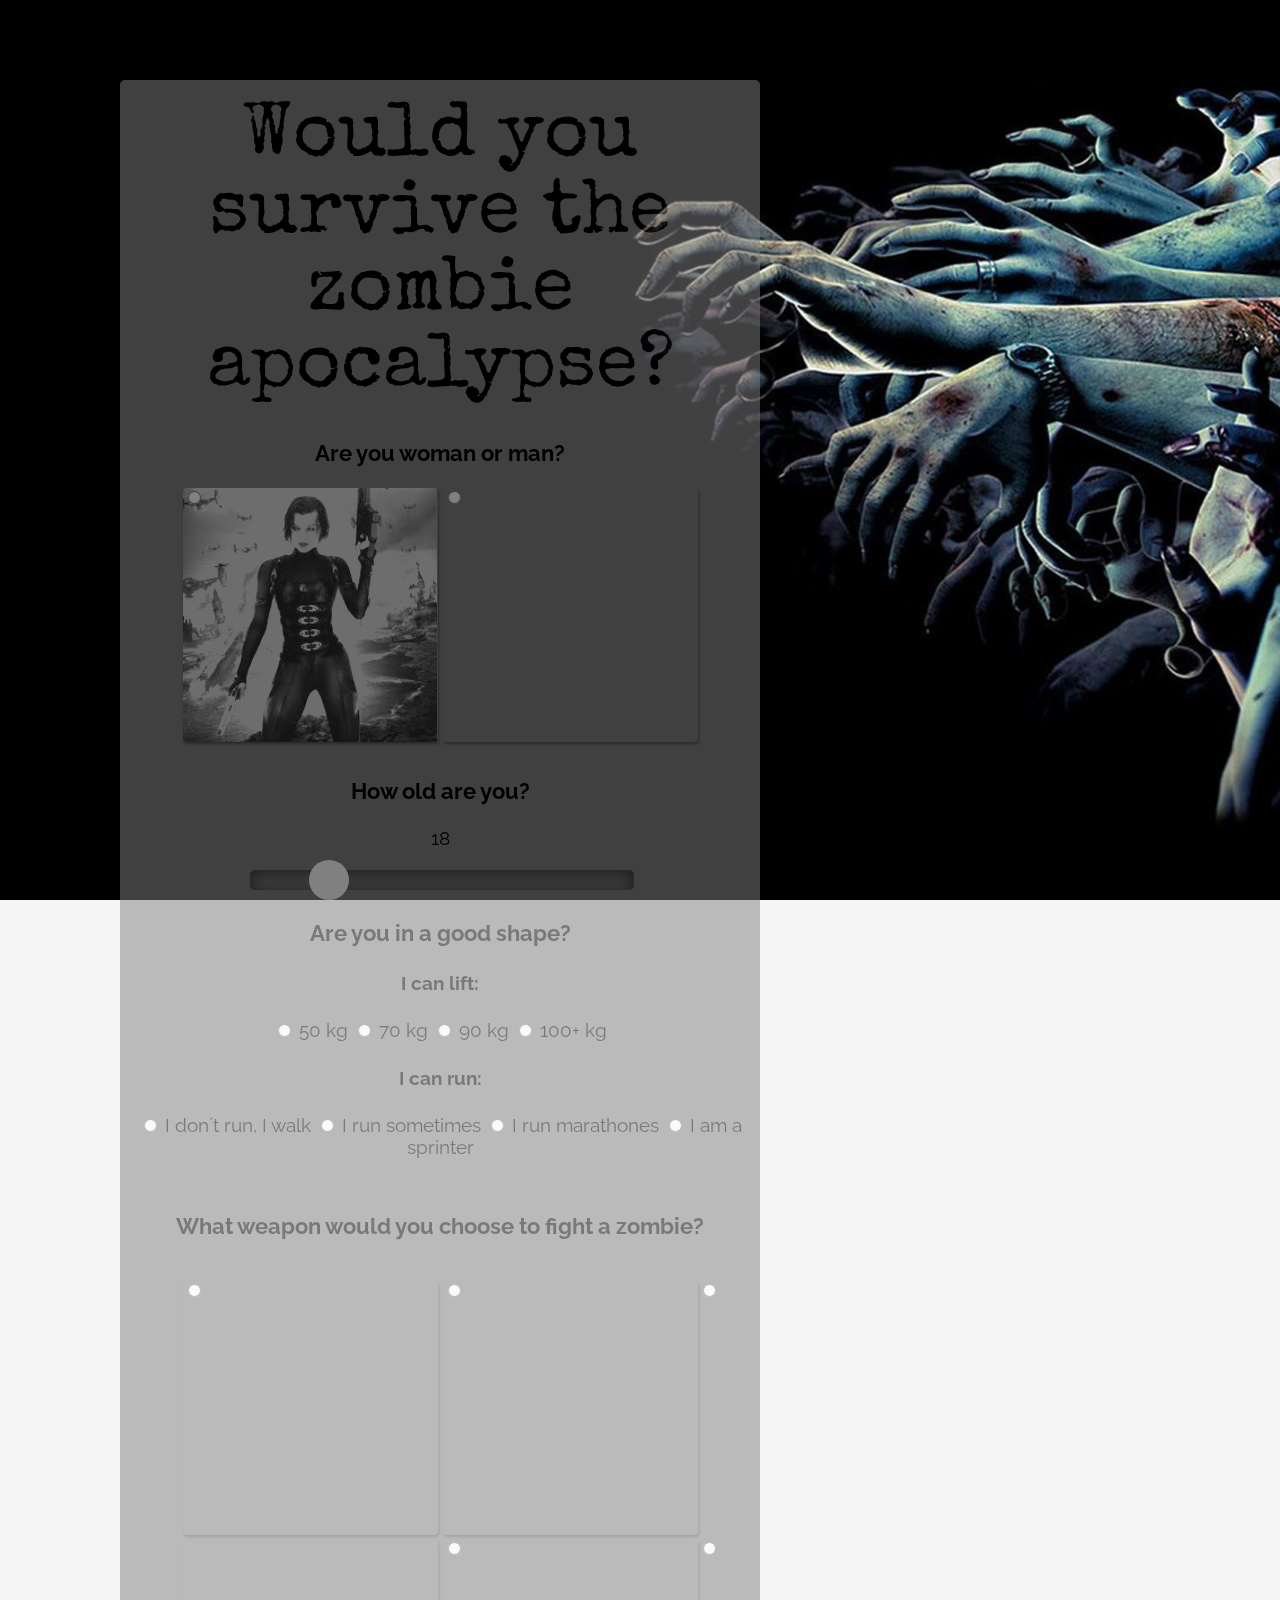
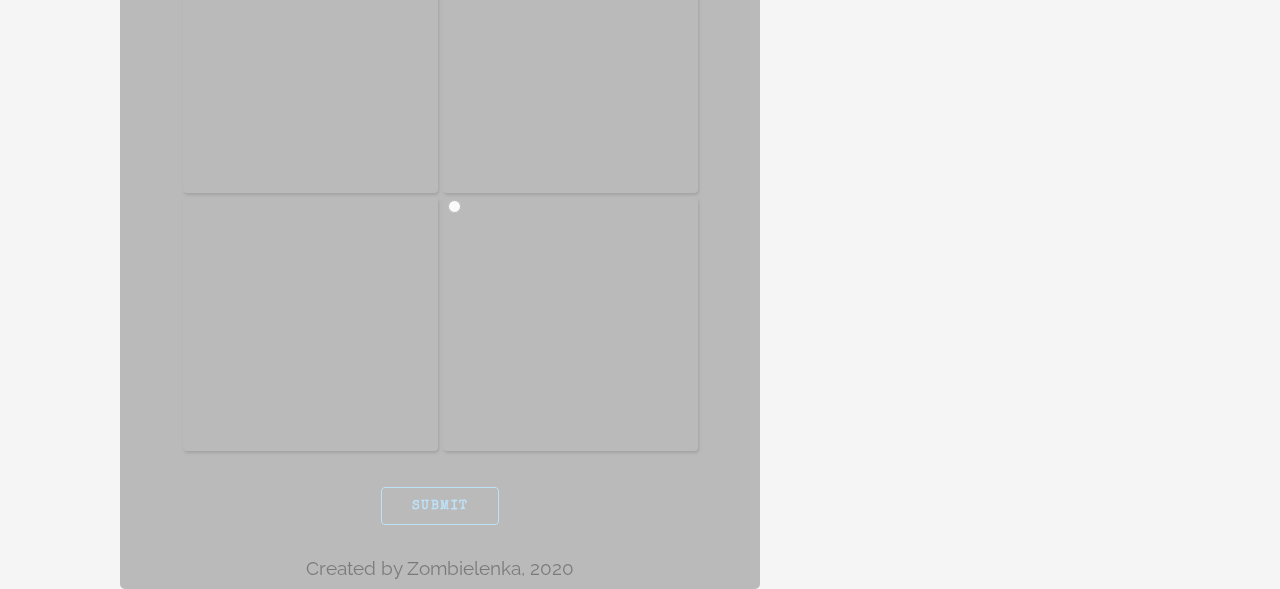
<file: src/main/resources/templates/index.html>
<!DOCTYPE html>
<html xmlns="http://www.w3.org/1999/xhtml"
      xmlns:th="http://www.thymeleaf.org">
<head>
    <meta charset="utf-8"/>
    <meta name="viewport" content="width=device-width, initial-scale=1.0"/>
    <link rel="stylesheet" href="../static/css/styly.css"
          th:href="${'css/styly.css'}"/>
    <link rel="icon" href="../static/images/favicon.png"
          th:href="${'images/favicon.png'}"/>
    <link href="https://fonts.googleapis.com/css?family=Special+Elite&display=swap" rel="stylesheet">
    <link href="https://fonts.googleapis.com/css2?family=Comic+Neue&family=Raleway:wght@500&display=swap"
          rel="stylesheet">
    <title>Would you survive the zombie apocalypse?</title>
</head>
<body>
    <div class="page">

        <header>
            <h1>Would you survive the zombie apocalypse?</h1>
        </header>

        <center>
            <form name="myform" method="post">
                <div class="container">
                    <h3>Are you woman or man?</h3>
                    <div class="selector">
                        <input id="woman2" type="radio" name="gender" value="woman"/>
                        <label class="drinkcard-cc woman" for="woman2"></label>

                        <input id="man2" type="radio" name="gender" value="man"/>
                        <label class="drinkcard-cc man" for="man2"></label>
                    </div>
                </div>

                <div class="age">
                    <h3>How old are you?</h3>
                    <p id="value">18</p>
                    <div class="skala">
                        <input class="slider" id="valueChoise" name="age" type="range" min="1" max="100"
                               value="18"/>
                    </div>

                    <script type="text/javascript">
                        var slider = document.getElementById("valueChoise");
                        var output = document.getElementById("value");
                        output.innerHTML = slider.value;
                        slider.oninput = function () {
                            output.innerHTML = this.value;
                        }
                    </script>
                </div>

                <div class="shape">
                    <h3>Are you in a good shape?</h3>
                    <h4>I can lift:</h4>
                    <label class="inline-radio">
                        <input type="radio" name="strength" value="50">
                        <span class="label-body">50 kg</span>
                    </label>

                    <label class="inline-radio">
                        <input type="radio" name="strength" value="70">
                        <span class="label-body">70 kg</span>
                    </label>

                    <label class="inline-radio">
                        <input type="radio" name="strength" value="90">
                        <span class="label-body">90 kg</span>
                    </label>

                    <label class="inline-radio">
                        <input type="radio" name="strength" value="100">
                        <span class="label-body">100+ kg</span>
                    </label>


                    <h4>I can run:</h4>
                    <label class="inline-radio">
                        <input type="radio" name="endurance" value="walker">
                        <span class="label-body">I don´t run, I walk</span>
                    </label>

                    <label class="inline-radio">
                        <input type="radio" name="endurance" value="runner">
                        <span class="label-body">I run sometimes</span>
                    </label>

                    <label class="inline-radio">
                        <input type="radio" name="endurance" value="marathoner">
                        <span class="label-body">I run marathones</span>
                    </label>

                    <label class="inline-radio">
                        <input type="radio" name="endurance" value="sprinter">
                        <span class="label-body">I am a sprinter</span>
                    </label>
                </div>


                <div class="weapons">
                    <h3>What weapon would you choose to fight a zombie?</h3>

                    <div class="selector">
                        <input id="axe2" type="radio" name="weapon" value="axe"/>
                        <label class="drinkcard-cc axe" for="axe2"></label>

                        <input id="bat2" type="radio" name="weapon" value="bat"/>
                        <label class="drinkcard-cc bat" for="bat2"></label>

                        <input id="chainsaw2" type="radio" name="weapon" value="chainsaw"/>
                        <label class="drinkcard-cc chainsaw" for="chainsaw2"></label>

                        <input id="colt2" type="radio" name="weapon" value="colt"/>
                        <label class="drinkcard-cc colt" for="colt2"></label>

                        <input id="knife2" type="radio" name="weapon" value="knife"/>
                        <label class="drinkcard-cc knife" for="knife2"></label>

                        <input id="crossbow2" type="radio" name="weapon" value="crossbow"/>
                        <label class="drinkcard-cc crossbow" for="crossbow2"></label>
                    </div>
                </div>
                <input type="submit" value="Submit">
            </form>

            <footer class="footer">Created by Zombielenka, 2020</footer>
    </div>
    </center>
</body>
</html>
</file>
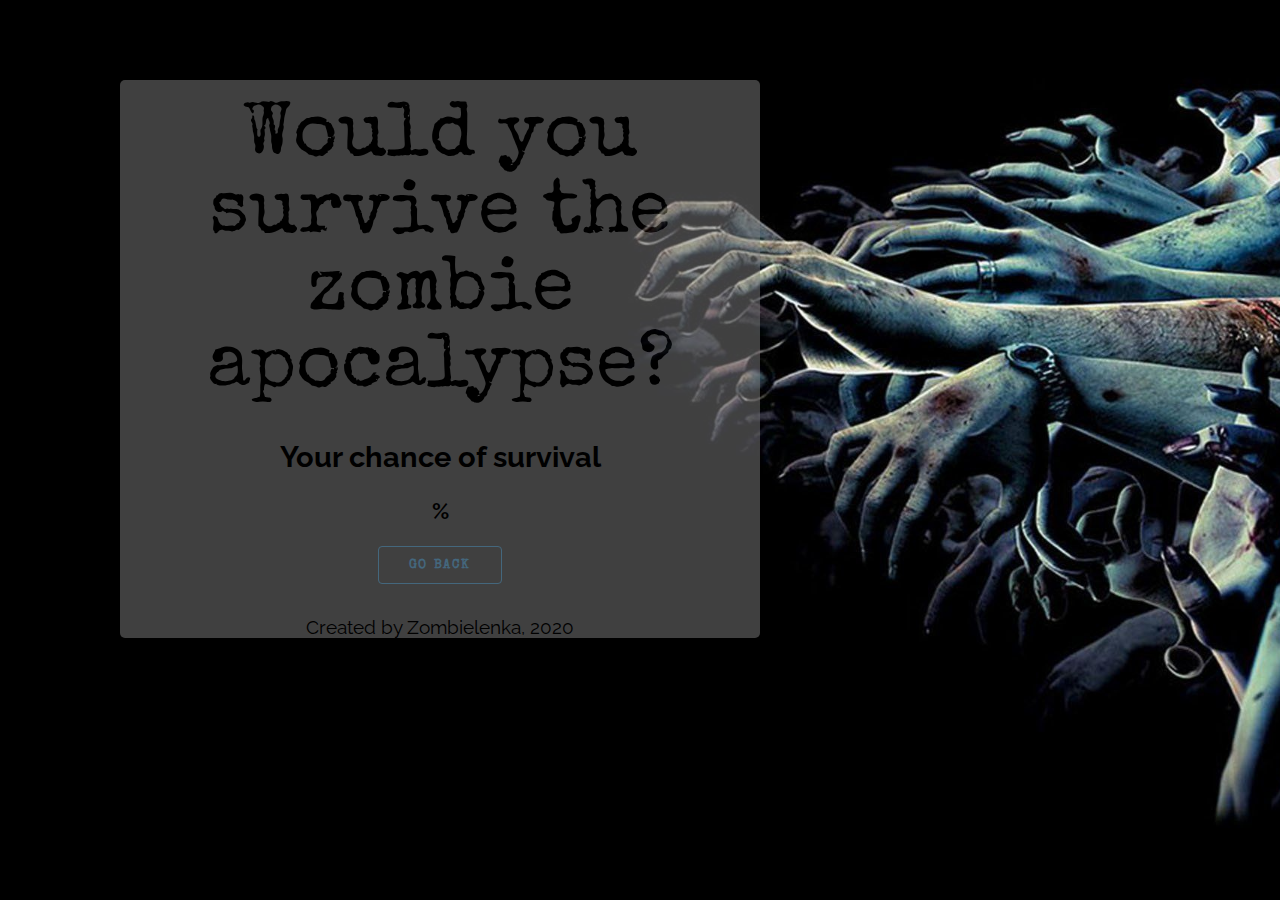
<file: src/main/resources/templates/vysledky.html>
<!DOCTYPE html>
<html xmlns="http://www.w3.org/1999/xhtml"
      xmlns:th="http://www.thymeleaf.org">
<head>
    <meta charset="utf-8"/>
    <meta name="viewport" content="width=device-width, initial-scale=1.0"/>
    <link rel="stylesheet" href="../static/css/styly.css"
          th:href="${'css/styly.css'}"/>
    <link rel="icon" href="../static/images/favicon.png"
          th:href="${'images/favicon.png'}"/>
    <link href="https://fonts.googleapis.com/css?family=Special+Elite&display=swap" rel="stylesheet">
    <link href="https://fonts.googleapis.com/css2?family=Comic+Neue&family=Raleway:wght@500&display=swap" rel="stylesheet">
    <title>Would you survive the zombie apocalypse?</title>
</head>
<body>
    <div class="page">

        <header>
            <h1>Would you survive the zombie apocalypse?</h1>
        </header>

        <center>
        <div class="Chance">
            <h2>Your chance of survival</h2>
            <h3><span th:text="${celkovaSancePreziti}"></span> %
            </h3>
        </div>

        <a class="button" id="button" href="index.html"
           th:href="@{'/'}">Go back</a>

        <footer>Created by Zombielenka, 2020</footer>
        </center>
</body>
</html>
</file>
